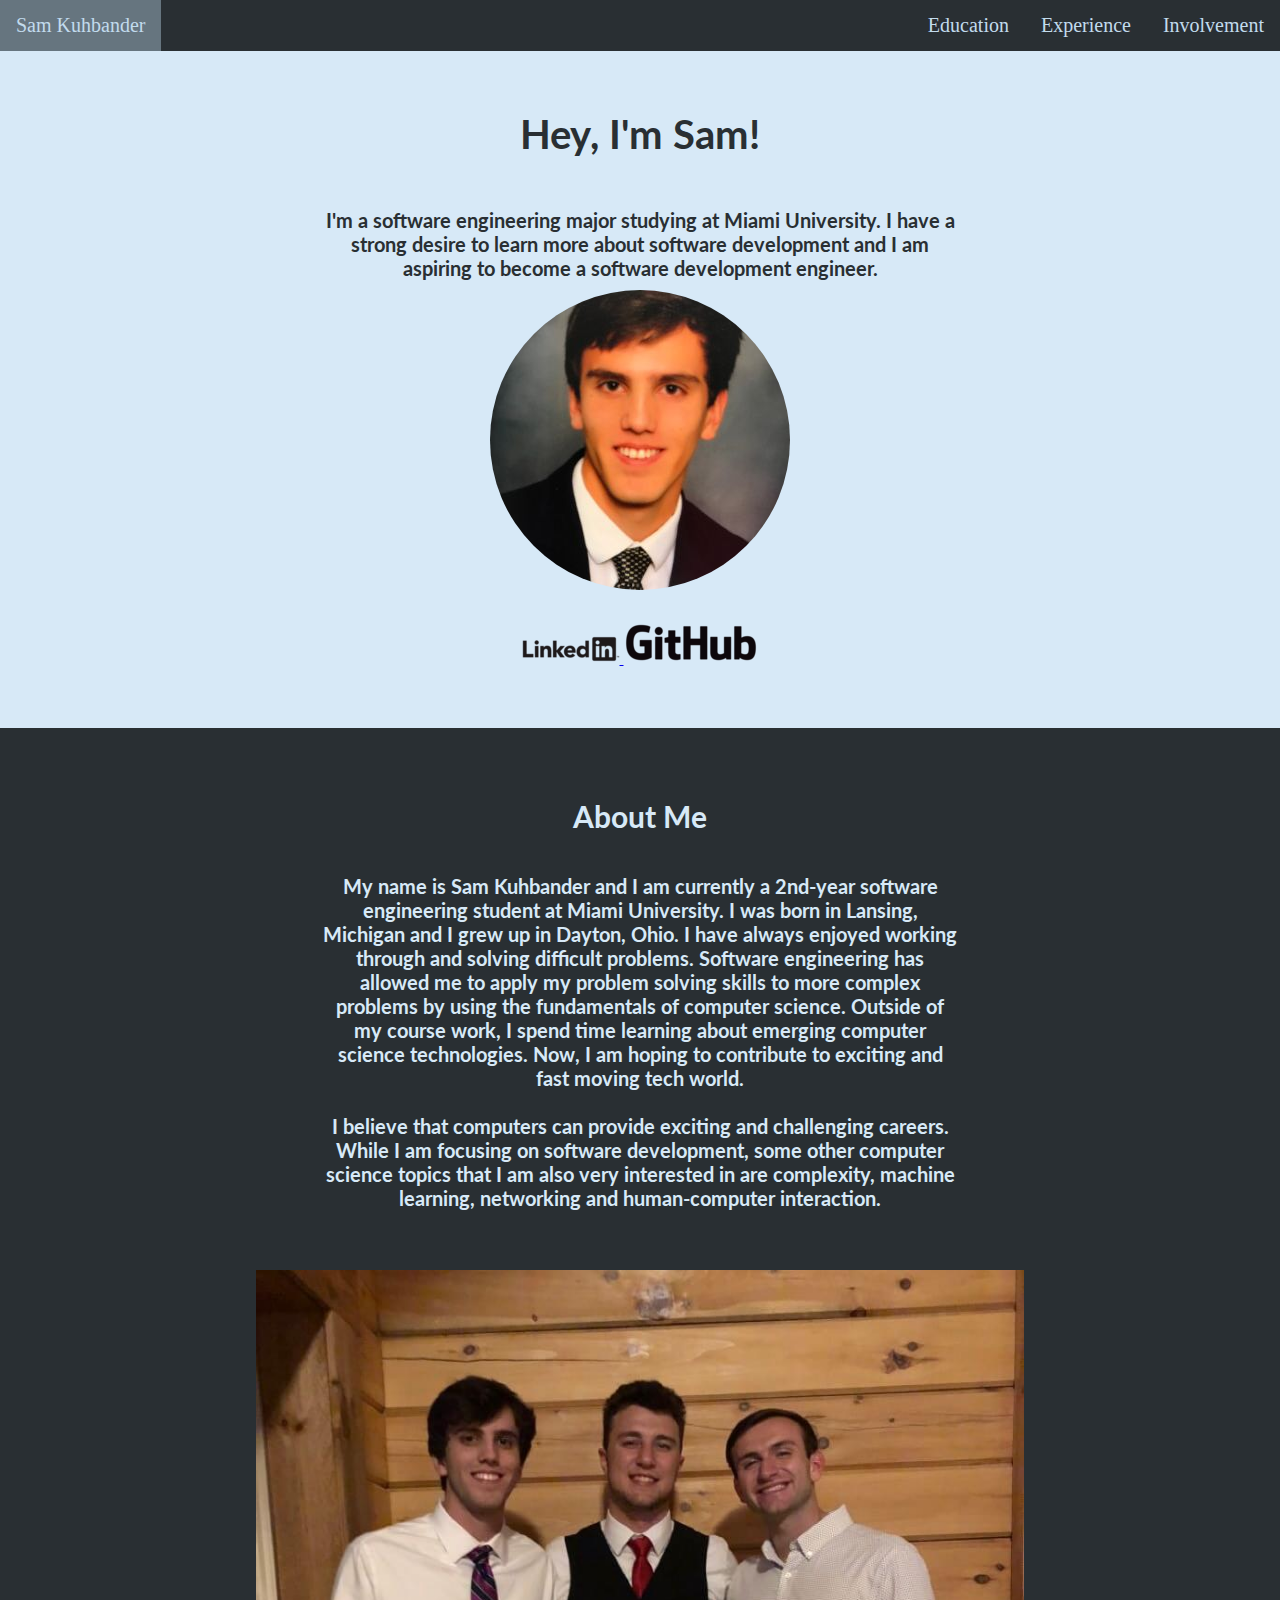
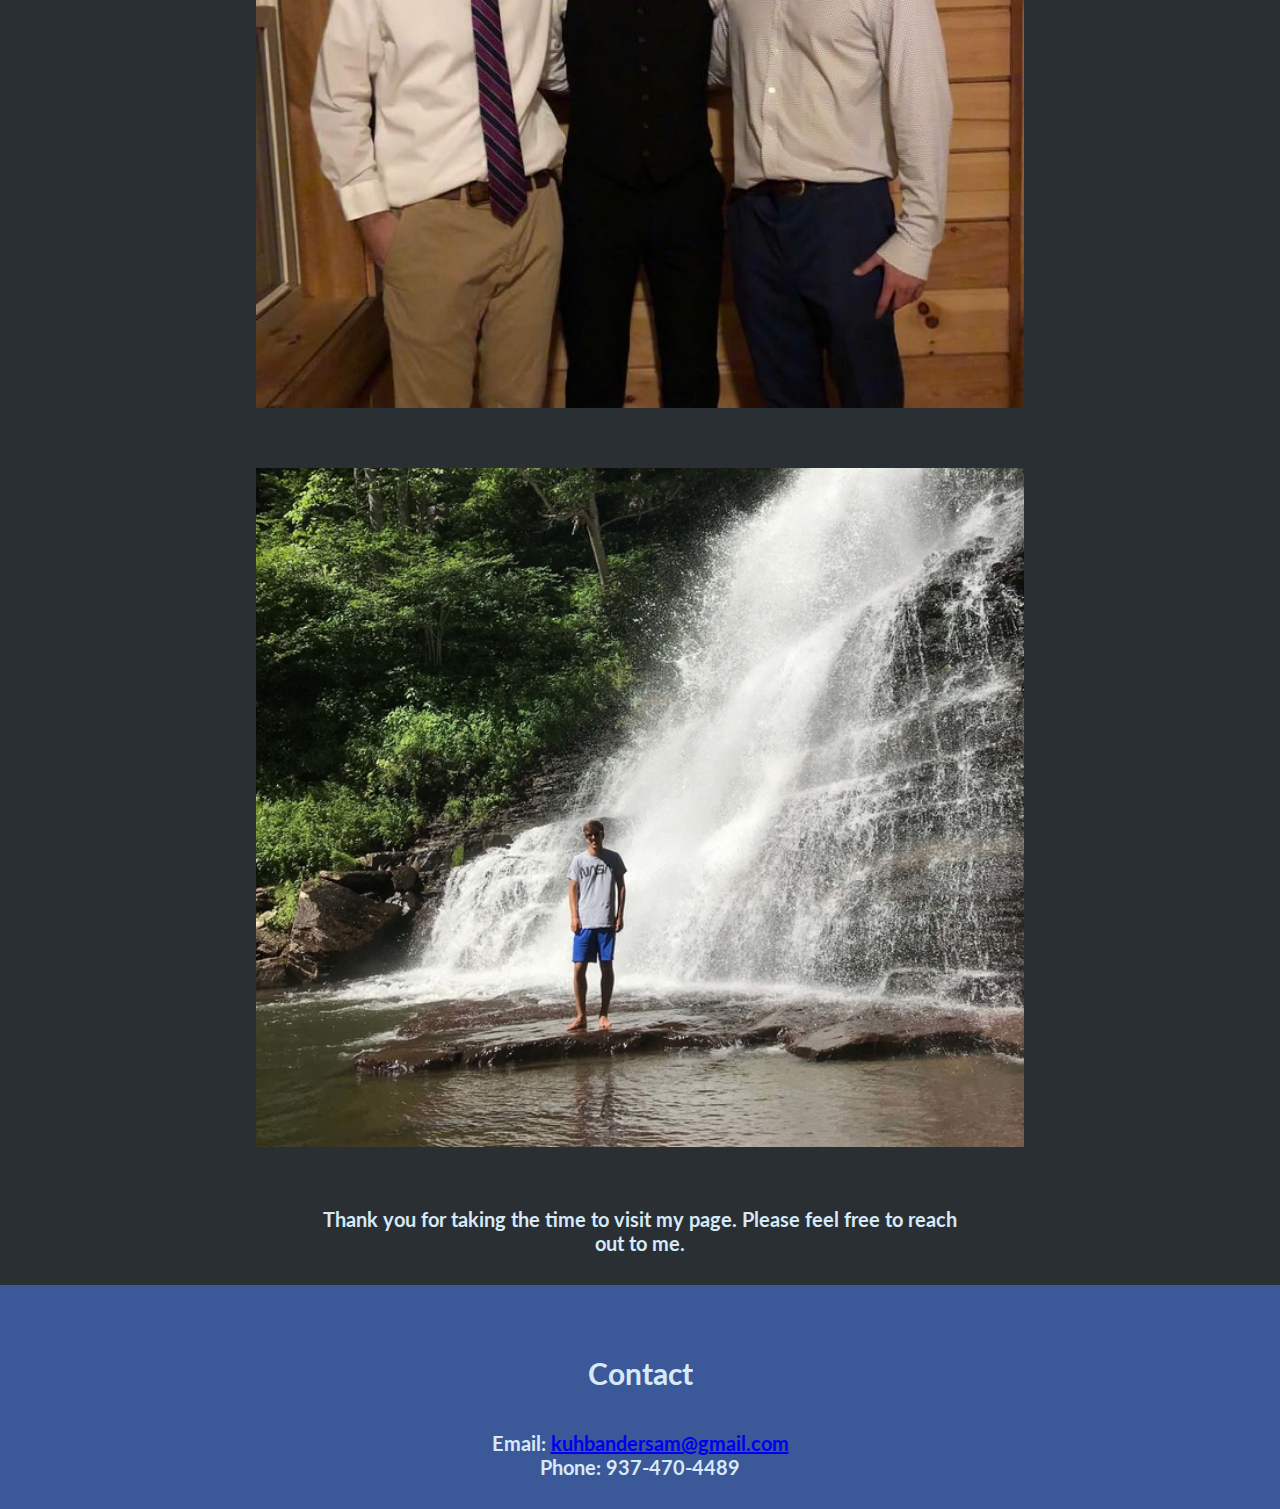
<file: index.html>
<!DOCTYPE html>
<html height 100%>


<!-- Page header --> 
<head>
	<link href='http://fonts.googleapis.com/css?family=Lato:400,700' rel='stylesheet' type='text/css'>
  <!-- Page Title --> 
  <title>Sam Kuhbander Software Engineering Student</title>
  <meta http-equiv="Content-Type" content="text/html; charset=utf-8"/>
  <LINK href="styles.css" rel="stylesheet" type="text/css">
  <link rel="icon" href="images/favicon.ico">
  <!-- Navigation menu -->  
  <div class="topnavright">
 	<a href="involvement.html">Involvement</a>
  	<a href="experience.html">Experience</a>
  	<a href="education.html">Education</a>
  	<a style="float: left" href="index.html">Sam Kuhbander</a>
  </div>
</head>

<body>
	<!-- Introduction section -->
	<div id = "intro">
		<h1 id = "name">
			Hey, I'm Sam! 
		</h1>
		<h2>
			I'm a software engineering major studying at Miami University. I have a strong desire to learn more about software development and I am aspiring to become a software development engineer.
		</h2>
		<img id="SamPhoto" src="images/SamPhoto.JPG" alt="Photo of Sam">
		<div style="text-align: center;">
			<a href="https://www.linkedin.com/in/samuel-kuhbander-1086a6193">
				<img id="Linkedin"  src="images/Linkedin.png" alt="Linkedin">
			</a>
			<a href="https://github.com/samkuhbander">
				<img id="GitHub" src="images/GitHubLogo.png" alt="GitHub">
			</a>
		</div>
	</div>

	<!-- About section -->
	<div id = "about">
	  <h1>
	    About Me
	  </h1>
	  <h3>
	    My name is Sam Kuhbander and I am currently a 2nd-year software engineering student at Miami University. I was born in Lansing, Michigan and I grew up in Dayton, Ohio.  I have always enjoyed working through and solving difficult problems.  Software engineering has allowed me to apply my problem solving skills to more complex problems by using the fundamentals of computer science. Outside of my course work, I spend time learning about emerging computer science technologies.  Now, I am hoping to contribute to exciting and fast moving tech world.
	  </h3>
	  <h3>
	  	<br>
	  	 I believe that computers can provide exciting and challenging careers. While I am focusing on software development, some other computer science topics that I am also very interested in are complexity, machine learning, networking and human-computer interaction. 
	  </h3>
	  <div>
	    <img id="AboutPhoto" src="images/SailingFormalCompressed.jpg" alt="Sailing Team Picture">
	    <img id="AboutPhoto" src="images/WaterFall.jpg" alt="Photo of waterfall">
	  </div>
	  <h3>
	  	Thank you for taking the time to visit my page. Please feel free to reach out to me. 
	  </h3>
	</div>



	<!-- Contact section -->
	<div id = "contact">
		<h1>
			Contact
		</h1>
		<h3>
			Email: <a href="mailto:kuhbandersam@gmail.com"> kuhbandersam@gmail.com </a>
			<br>
			Phone: 937-470-4489
		</h3>
	</div>
</body>
</html>
</file>
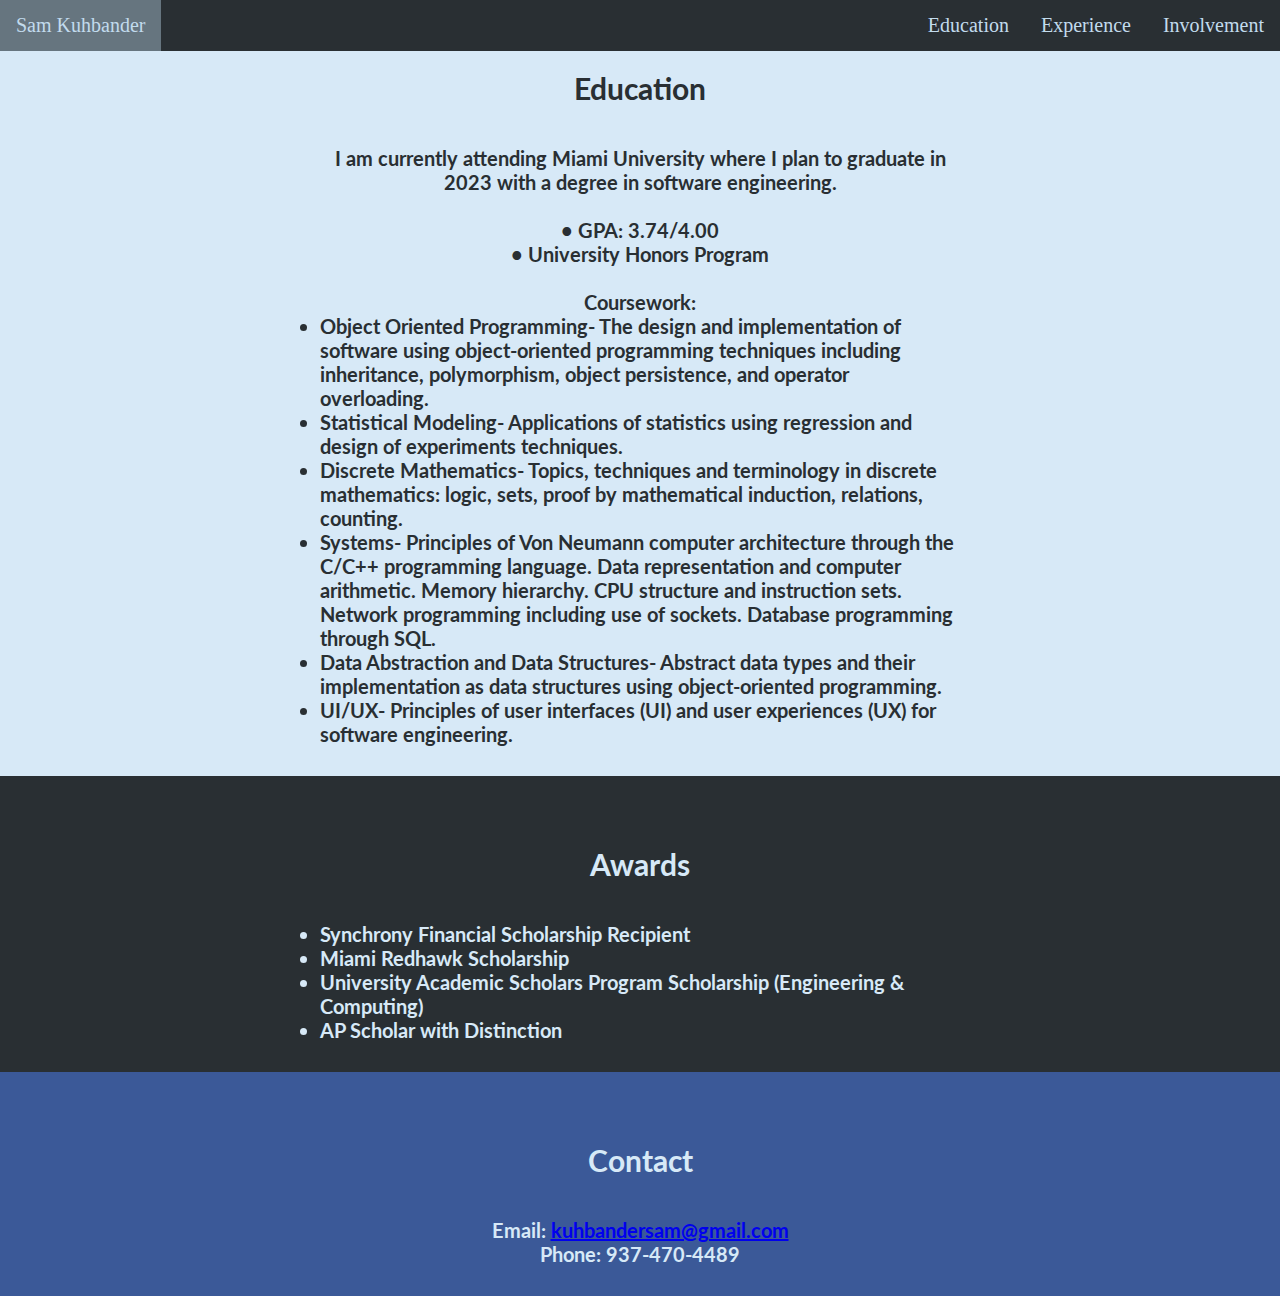
<file: education.html>
<!DOCTYPE html>
<html height 100%>


<!-- Page header --> 
<head>
	<link href='http://fonts.googleapis.com/css?family=Lato:400,700' rel='stylesheet' type='text/css'>
  <!-- Page Title --> 
  <title>Sam Kuhbander Software Engineering Student</title>
  <meta http-equiv="Content-Type" content="text/html; charset=utf-8"/>
  <LINK href="styles.css" rel="stylesheet" type="text/css">
  <link rel="icon" href="images/favicon.ico">
  <!-- Navigation menu -->  
  <div class="topnavright">
 	  <a href="involvement.html">Involvement</a>
  	<a href="experience.html">Experience</a>
  	<a href="education.html">Education</a>
  	<a style="float: left" href="index.html">Sam Kuhbander</a>
  </div>
</head>

<body>
  <!-- Education section -->
  <div id = "education">
    <h1 class = "rh1">
      Education
    </h1>
    <h3 class = "rh1">
      I am currently attending Miami University where I plan to graduate in 2023 with a degree in software engineering. <br><br>
      • GPA: 3.74/4.00 <br>
      • University Honors Program 
    </h3>
    <h3 class = "rh1">
      <br>
      Coursework:
      <ul class="skillList">
        <li>Object Oriented Programming- The design and implementation of software using object-oriented programming techniques including inheritance, polymorphism, object persistence, and operator overloading. </li>
        <li>Statistical Modeling- Applications of statistics using regression and design of experiments techniques.</li>
        <li>Discrete Mathematics-  Topics, techniques and terminology in discrete mathematics: logic, sets, proof by mathematical induction, relations, counting. </li>
        <li>Systems- Principles of Von Neumann computer architecture through the C/C++ programming language. Data representation and computer arithmetic. Memory hierarchy. CPU structure and instruction sets. Network programming including use of sockets. Database programming through SQL. </li>
        <li>Data Abstraction and Data Structures- Abstract data types and their implementation as data structures using object-oriented programming. </li>
        <li>UI/UX- Principles of user interfaces (UI) and user experiences (UX) for software engineering.  </li>
      </ul>
    </h3>
  </div>

  <!-- Awards section -->
  <div id = "awards">
    <h1>
      Awards
    </h1>
    <h3>
      <ul class="skillList">
        <li> Synchrony Financial Scholarship Recipient</li>
        <li> Miami Redhawk Scholarship</li>
        <li> University Academic Scholars Program Scholarship (Engineering & Computing)</li>
        <li> AP Scholar with Distinction</li>
      </ul>
    </h3>
    
  </div>


  <!-- Contact section -->
  <div id = "contact">
    <h1>
      Contact
    </h1>
    <h3>
      Email: <a href="mailto:kuhbandersam@gmail.com"> kuhbandersam@gmail.com </a>
      <br>
      Phone: 937-470-4489
    </h3>
  </div>
</body>
</html>
</file>
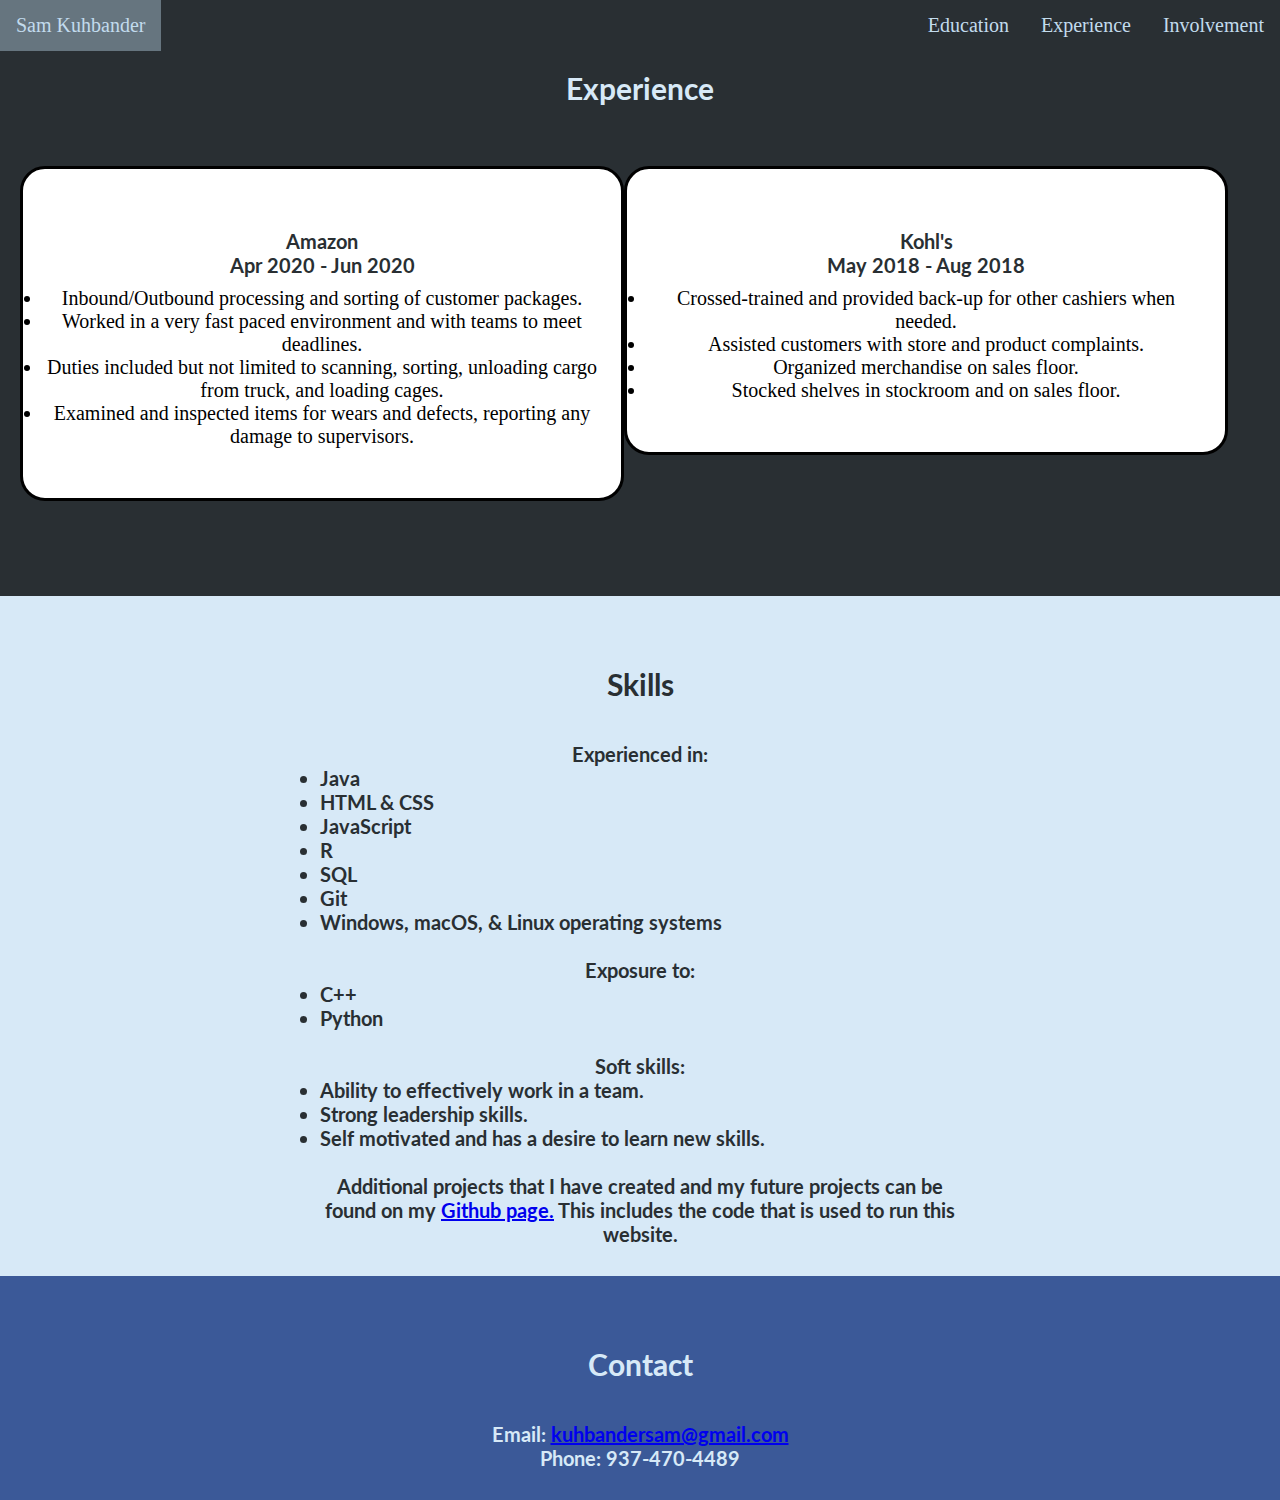
<file: experience.html>
<!DOCTYPE html>
<html height 100%>

<!-- Page header --> 
<head>
	<link href='http://fonts.googleapis.com/css?family=Lato:400,700' rel='stylesheet' type='text/css'>
  <!-- Page Title --> 
  <title>Sam Kuhbander Software Engineering Student</title>
  <meta http-equiv="Content-Type" content="text/html; charset=utf-8"/>
  <LINK href="styles.css" rel="stylesheet" type="text/css">
  <link rel="icon" href="images/favicon.ico">
  <!-- Navigation menu -->  
  <div class="topnavright">
 	<a href="involvement.html">Involvement</a>
  	<a href="experience.html">Experience</a>
  	<a href="education.html">Education</a>
  	<a style="float: left" href="index.html">Sam Kuhbander</a>
  </div>
</head>

<!-- Experience section -->
<div id = "experience">
	<h1>
		Experience
	</h1>

  	<div class="float-container">

  		<div class="float-child">
    		<div class="Card">
    			<h2> Amazon <br>Apr 2020 - Jun 2020</h2>
    			<ul class = "job"> 
    				<li> Inbound/Outbound processing and sorting of customer packages. </li>
    				<li> Worked in a very fast paced environment and with teams to meet deadlines.</li>
    				<li> Duties included but not limited to scanning, sorting, unloading cargo from truck, and loading cages.</li>
    				<li> Examined and inspected items for wears and defects, reporting any damage to supervisors.</li>
    			</ul>
    		</div>
  		</div>
  
  		<div class="float-child">
   			<div class="Card">
   				<h2> Kohl's<br> May 2018 - Aug 2018</h2>
   				<ul class = "job">
   					<li> Crossed-trained and provided back-up for other cashiers when needed.</li>
   					<li> Assisted customers with store and product complaints.</li>
   					<li> Organized merchandise on sales floor.</li>
   					<li> Stocked shelves in stockroom and on sales floor. </li>
   				</ul>
   			</div>
  		</div>
  
	</div>
</div>

<!-- Skills section -->
<div id = "skills">
	<h1 class = "rh1">
		Skills
	</h1>
	<h3 class= "rh1">
		Experienced in:
		<ul class="skillList">
			<li> Java</li>
			<li> HTML & CSS</li>
			<li> JavaScript</li>
			<li> R</li>
			<li> SQL</li>
			<li> Git</li>
			<li> Windows, macOS, & Linux operating systems</li>
		</ul>
		<br>
		Exposure to:
		<ul class="skillList">
			<li> C++</li>
			<li> Python</li>
		</ul>
		<br>
		Soft skills:
		<ul class="skillList">
			<li> Ability to effectively work in a team.</li>
			<li> Strong leadership skills.</li>
			<li> Self motivated and has a desire to learn new skills.</li>
		</ul>
	</h3>
	<h3  class= "rh1">
		<br>
		Additional projects that I have created and my future projects can be found on my <a href="https://github.com/samkuhbander"  >Github page.</a>  This includes the code that is used to run this website.
	</h3>
</div>


<!-- Contact section -->
<div id = "contact">
	<h1>
		Contact
	</h1>
	<h3>
		Email: <a href="mailto:kuhbandersam@gmail.com"> kuhbandersam@gmail.com </a>
		<br>
		Phone: 937-470-4489
	</h3>
</div>
</file>
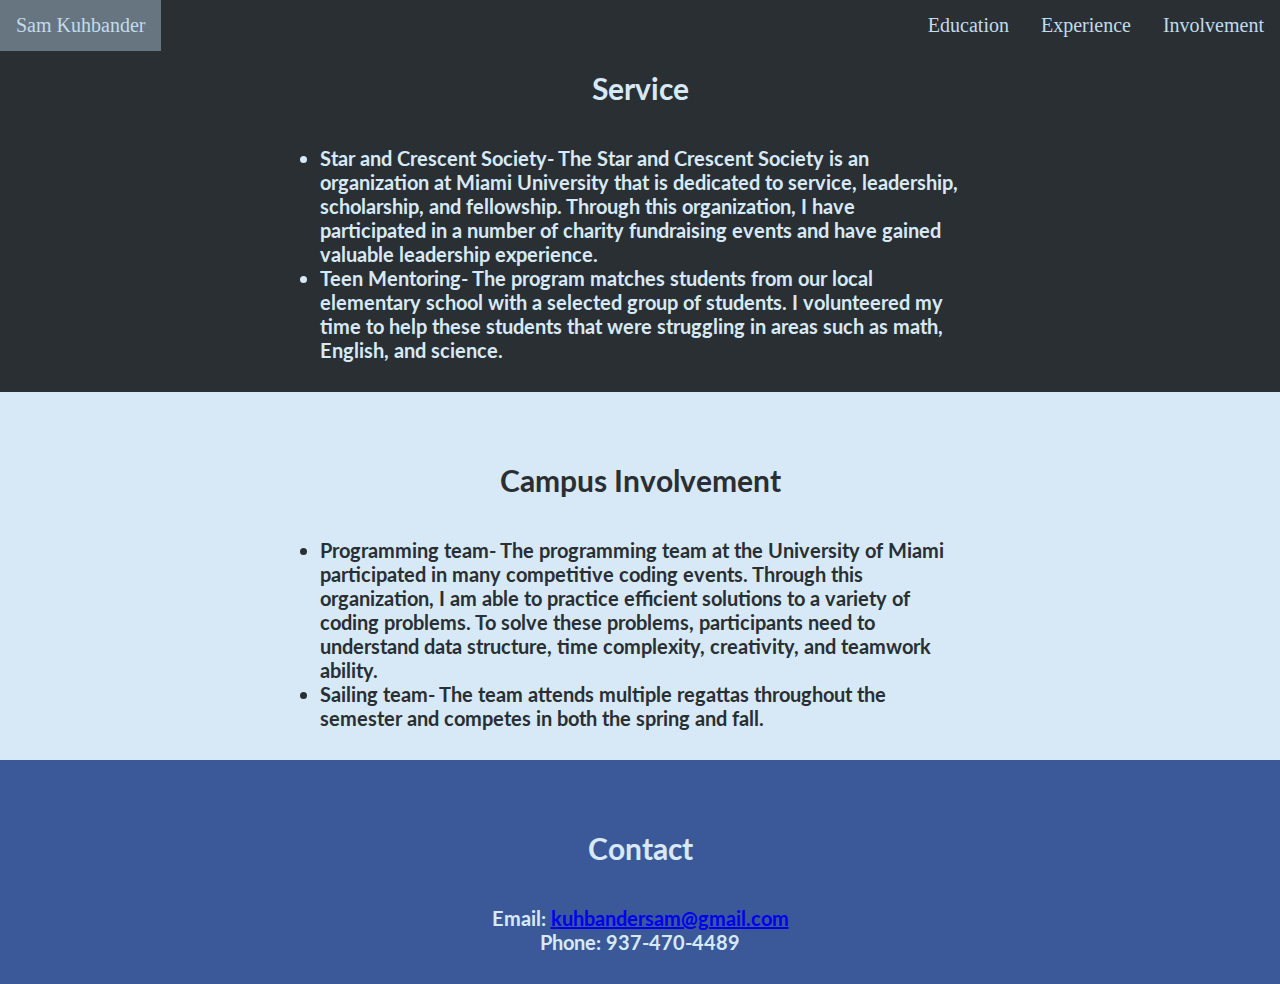
<file: involvement.html>
<!DOCTYPE html>
<html height 100%>

<!-- Page header --> 
<head>
	<link href='http://fonts.googleapis.com/css?family=Lato:400,700' rel='stylesheet' type='text/css'>
  <!-- Page Title --> 
  <title>Sam Kuhbander Software Engineering Student</title>
  <meta http-equiv="Content-Type" content="text/html; charset=utf-8"/>
  <LINK href="styles.css" rel="stylesheet" type="text/css">
  <link rel="icon" href="images/favicon.ico">
  <!-- Navigation menu -->  
  <div class="topnavright">
 	  <a href="involvement.html">Involvement</a>
  	<a href="experience.html">Experience</a>
  	<a href="education.html">Education</a>
  	<a style="float: left" href="index.html">Sam Kuhbander</a>
  </div>
</head>

<body>
  <!-- Volunteering section -->
  <div id = "volunteering">
    <h1>
      Service
    </h1>
    <h3>
      <ul class="skillList">
        <li>Star and Crescent Society- The Star and Crescent Society is an organization at Miami University that is dedicated to service, leadership, scholarship, and fellowship.  Through this organization, I have participated in a number of charity fundraising events and have gained valuable leadership experience. </li>
        <li>Teen Mentoring- The program matches students from our local elementary school with a selected group of students.  I volunteered my time to help these students that were struggling in areas such as math, English, and science.  </li>
      </ul>
    </h3>
  </div>

  <!-- Campus Involvement section -->
  <div id = "campus">
    <h1 class = "rh1">
      Campus Involvement
    </h1>
    <h3 class="rh1">
      <ul class="skillList">
        <li>Programming team- The programming team at the University of Miami participated in many competitive coding events.  Through this organization, I am able to practice efficient solutions to a variety of coding problems.  To solve these problems, participants need to understand data structure, time complexity, creativity, and teamwork ability. </li>
        <li>Sailing team- The team attends multiple regattas throughout the semester and competes in both the spring and fall. </li>
      </ul>
    </h3>
  </div>


  <!-- Contact section -->
  <div id = "contact">
    <h1>
      Contact
    </h1>
    <h3>
      Email: <a href="mailto:kuhbandersam@gmail.com"> kuhbandersam@gmail.com </a>
      <br>
      Phone: 937-470-4489
    </h3>
  </div>
</body>
</html>
</file>
<file: styles.css>
* {
  margin:0px;
  padding:0px;
}

/* Add a background to menu bar */
.topnavright {
	padding-top: 0px;
	padding-bottom: 0px;
	background-color: #292F33;
	overflow: hidden;
	position: fixed;
	top: 0;
	width: 100%;
}

/* Add style to the links in navigation bar */
.topnavright a {
  float: right;
  color: #c2dbed;
  text-align: center;
  padding: 14px 16px;
  text-decoration: none;
  font-size: 20px;
}

/*Change links on hover*/
.topnavright a:hover {
  background-color: #66757F;
  color: #c2dbed;
}

/*First section of website background*/
#intro{
	background-color: #D7E9F7;
	width: 100%;
	height: auto;
}

/*Name introduction text*/
#name{
	font-size: 40px;
	padding-top: 80px;
	color: #292F33
}

body {
	background-color: #D7E9F7;
}

div{
	padding-top: 30px;
	padding-bottom: 30px;
}

h1{
	font-family: 'Lato', sans-serif;
	padding: 40px;
	display: block;
	font-size: 30px;
	text-align: center;
	color: #D7E9F7
}

/*Reverse color for header 1*/
.rh1 {
	color: #292F33
}

h2{
	font-family: 'Lato', sans-serif;
	padding: 10px;
	text-align: center;
	margin: auto;
	width: 50%;
	display: block;
	font-size: 20px;
	color: #292F33
}

h3{
	width: 50%;
	font-family: 'Lato', sans-serif;
	font-size: 20px;
	text-align: center;
	margin: auto;
	color: #D7E9F7
}

/*Avatar image*/
#SamPhoto{
	display: block;
	margin-left: auto;
	margin-right: auto;
	border-radius: 50%;
}

/* About me section*/
#about{
	background-color: #292F33;
	width: 100%;
	height: auto;
}

/* Photos in about me section */
#AboutPhoto{
	padding: 30px;
	display: block;
	width: 60%;
 	height: auto;
	margin-left: auto;
	margin-right: auto;
}

/* Education section */
#education{
	background-color: #D7E9F7;
	width: 100%;
	height: auto;
}

/* Experience section*/
#experience{
	background-color: #292F33;
	width: 100%;
	height: auto;
}

/* Skills section */
#skills{
	background-color: #D7E9F7;
	width: 100%;
	height: auto;
}

/* Experience section*/
#volunteering{
	background-color: #292F33;
	width: 100%;
	height: auto;
}

/* Campus Involvment section */
#campus{
	background-color: #D7E9F7;
	width: 100%;
	height: auto;
}

/*Awards section */
#awards{
	background-color: #292F33;
	width: 100%;
	height: auto;
}

/* Contact section */
#contact{
	background-color: #3B5998;
	width: 100%;
	height: auto;
}

.skillList {
	text-align: left;
}

/* Experience section styling */
.job {
	text-align: center;
	font-size: 20px;
}

/* Container styling */
.float-container {
    padding: 20px;
    padding-bottom: 400px;
}

.float-child {
	border-radius: 25px;
	background-color: white;
	border: 3px solid black;
    width: 45%;
    float: left;
    padding: 20px;
}
</file>
